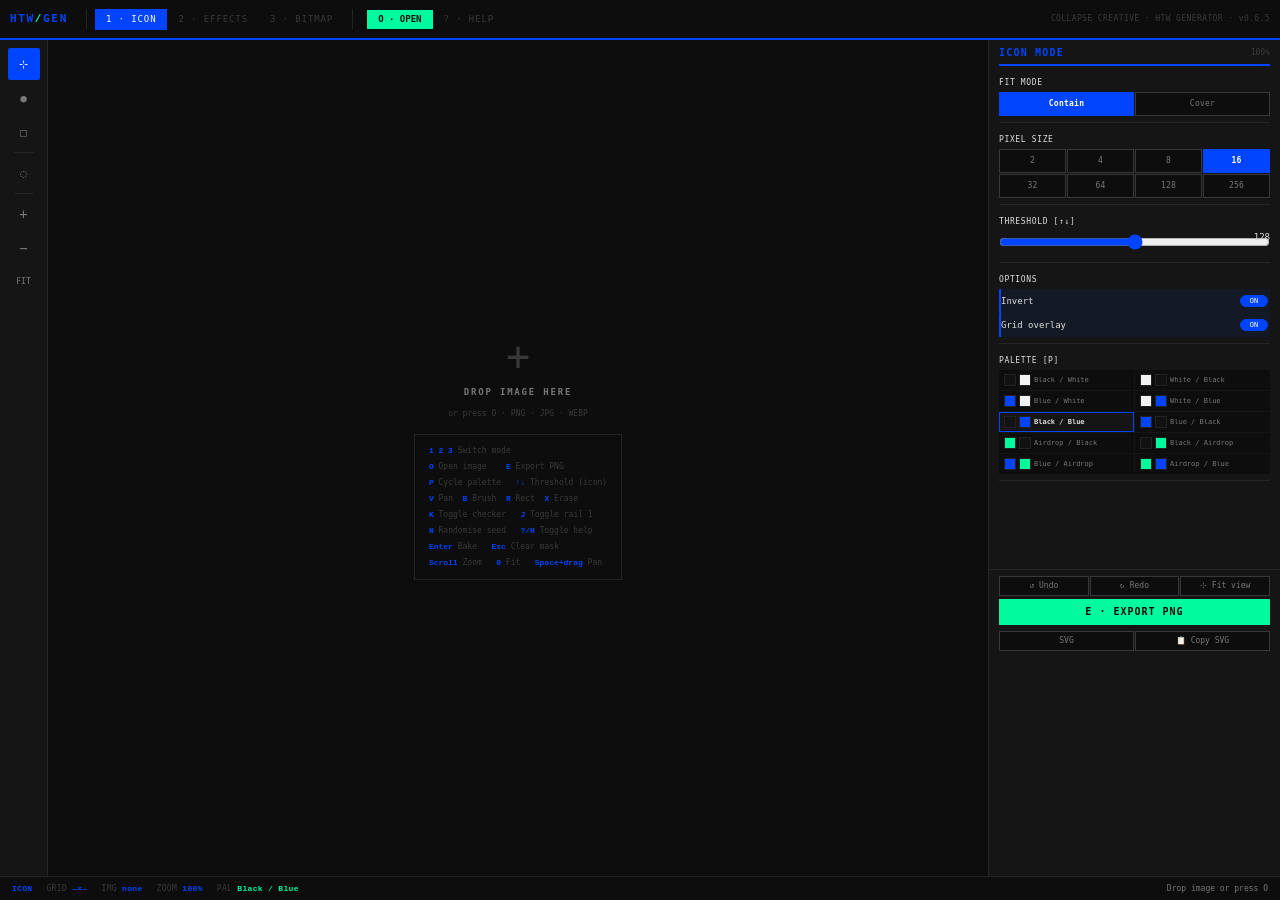
<file: index.html>
<!DOCTYPE html>
<html lang="en">

<head>
  <meta charset="utf-8" />
  <title>HTW GENERATOR v0.6.5</title>
  <link rel="stylesheet" href="styles.css">
  <!-- Core modules -->
  <script src="core/palette.js"></script>
  <script src="core/state.js"></script>
  <script src="core/dom.js"></script>
  <script src="core/canvas.js"></script>
  <script src="core/export.js"></script>
  <!-- Icon engine (new) -->
  <script src="engines/icon-engine.js"></script>
  <script src="engines/icon-editor.js"></script>
</head>

<body>
  <div id="topbar">
    <div class="logo">HTW<em>/</em>GEN</div>
    <div class="sep"></div>
    <button class="tab on" id="tab-icon">1 · ICON</button>
    <button class="tab" id="tab-effects">2 · EFFECTS</button>
    <button class="tab" id="tab-bitmap">3 · BITMAP</button>
    <div class="sep"></div>
    <button id="btn-open">O · OPEN</button>
    <button class="tab" id="btn-help">? · HELP</button>
    <div class="flex1"></div>
    <div class="topinfo">COLLAPSE CREATIVE · HTW GENERATOR · v0.6.5</div>
  </div>
  <div id="toolbar">
    <button class="tb on" id="t-move" title="Move / Pan [V]">⊹</button>
    <button class="tb" id="t-brush" title="Brush [B]">●</button>
    <button class="tb" id="t-rect" title="Rect select [R]">□</button>
    <div class="tbsep"></div>
    <button class="tb" id="t-eraser" title="Eraser [X]">◌</button>
    <div class="tbsep"></div>
    <button class="tb" id="t-zi" title="Zoom in [+]" style="font-size:14px">+</button>
    <button class="tb" id="t-zo" title="Zoom out [-]" style="font-size:14px">−</button>
    <button class="tb" id="t-zf" title="Fit [0]" style="font-size:8px">FIT</button>
  </div>
  <div id="cw">
    <canvas id="cv"></canvas>
    <div id="drop" class="vis">
      <div class="dh">
        <span class="dx">+</span>
        <h2>DROP IMAGE HERE</h2>
        <p>or press O · PNG · JPG · WEBP</p>
        <div class="keys">
          <span><b>1 2 3</b> Switch mode</span>
          <span><b>O</b> Open image &nbsp;&nbsp; <b>E</b> Export PNG</span>
          <span><b>P</b> Cycle palette &nbsp; <b>↑↓</b> Threshold (icon)</span>
          <span><b>V</b> Pan &nbsp;<b>B</b> Brush &nbsp;<b>R</b> Rect &nbsp;<b>X</b> Erase</span>
          <span><b>K</b> Toggle checker &nbsp; <b>J</b> Toggle rail 1</span>
          <span><b>N</b> Randomise seed &nbsp; <b>?/H</b> Toggle help</span>
          <span><b>Enter</b> Bake &nbsp; <b>Esc</b> Clear mask</span>
          <span><b>Scroll</b> Zoom &nbsp; <b>0</b> Fit &nbsp; <b>Space+drag</b> Pan</span>
        </div>
      </div>
    </div>
  </div>
  <div id="sidebar"></div>
  <div id="statusbar">
    <div class="st" id="st-mode"><b>ICON</b></div>
    <div class="st" id="st-grid">GRID <b>—</b></div>
    <div class="st" id="st-img">IMG <b>none</b></div>
    <div class="st" id="st-zoom">ZOOM <b>100%</b></div>
    <div class="st g" id="st-pal">PAL <b>—</b></div>
    <div id="st-msg">Drop image or press O</div>
  </div>
  <input type="file" id="file-input" accept="image/*" style="display:none">
  <script src="app.js"></script>
</body>

</html>
</file>
<file: styles.css>
* {
  margin: 0;
  padding: 0;
  box-sizing: border-box
}

:root {
  --bg: #0D0D0D;
  --panel: #151515;
  --panel-lt: #1C1C1C;
  --border: #252525;
  --border-hi: #383838;
  --text: #DEDEDE;
  --dim: #777;
  --mut: #3A3A3A;
  --blue: #0044FD;
  --green: #00FA9E;
  --red: #FF4444;
  --top: 40px;
  --left: 48px;
  --right: 292px;
  --bot: 24px;
}

html,
body {
  width: 100%;
  height: 100%;
  overflow: hidden;
  background: var(--bg)
}

* {
  font-family: 'Courier New', monospace
}

#topbar {
  position: fixed;
  top: 0;
  left: 0;
  right: 0;
  height: var(--top);
  z-index: 200;
  background: var(--bg);
  border-bottom: 2px solid var(--blue);
  display: flex;
  align-items: center;
  padding: 0 10px;
  gap: 0
}

.logo {
  font: bold 11px/1 monospace;
  color: var(--blue);
  letter-spacing: .15em;
  padding-right: 10px
}

.logo em {
  color: var(--green);
  font-style: normal
}

.sep {
  width: 1px;
  height: 20px;
  background: var(--border);
  margin: 0 8px
}

.tab {
  font: 9px/1 monospace;
  letter-spacing: .1em;
  color: var(--mut);
  background: none;
  border: none;
  cursor: pointer;
  padding: 6px 11px;
  transition: color .12s
}

.tab:hover {
  color: var(--dim)
}

.tab.on {
  color: #fff;
  background: var(--blue)
}

#btn-open {
  font: bold 9px/1 monospace;
  color: var(--bg);
  background: var(--green);
  border: none;
  cursor: pointer;
  padding: 5px 11px;
  margin-left: 6px
}

#btn-open:hover {
  opacity: .85
}

.flex1 {
  flex: 1
}

.topinfo {
  font: 8px/1 monospace;
  color: var(--mut);
  letter-spacing: .05em
}

#toolbar {
  position: fixed;
  top: var(--top);
  left: 0;
  bottom: var(--bot);
  width: var(--left);
  z-index: 200;
  background: var(--panel);
  border-right: 1px solid var(--border);
  display: flex;
  flex-direction: column;
  align-items: center;
  padding: 8px 0;
  gap: 2px
}

.tb {
  width: 32px;
  height: 32px;
  background: none;
  border: none;
  cursor: pointer;
  display: flex;
  align-items: center;
  justify-content: center;
  font: 11px/1 monospace;
  color: var(--dim);
  border-radius: 2px;
  transition: all .1s
}

.tb:hover {
  background: var(--panel-lt);
  color: var(--text)
}

.tb.on {
  background: var(--blue);
  color: #fff
}

.tbsep {
  width: 20px;
  height: 1px;
  background: var(--border);
  margin: 2px 0
}

#cw {
  position: fixed;
  top: var(--top);
  left: var(--left);
  right: var(--right);
  bottom: var(--bot);
  overflow: hidden;
  background: var(--bg);
  cursor: crosshair
}

#cw.cm {
  cursor: grab
}

#cw.cg {
  cursor: grabbing
}

canvas {
  position: absolute;
  top: 0;
  left: 0;
  image-rendering: pixelated;
  image-rendering: crisp-edges
}

#drop {
  position: absolute;
  inset: 0;
  display: flex;
  align-items: center;
  justify-content: center;
  pointer-events: none;
  opacity: 0;
  transition: opacity .15s
}

#drop.vis {
  pointer-events: all;
  opacity: 1
}

.dh {
  text-align: center
}

.dh .dx {
  font: 40px/1 monospace;
  color: var(--border-hi);
  display: block;
  margin-bottom: 12px
}

.dh h2 {
  font: bold 9px/1 monospace;
  color: var(--dim);
  letter-spacing: .2em;
  margin-bottom: 10px
}

.dh p {
  font: 8px/1.7 monospace;
  color: var(--mut)
}

.dh .keys {
  margin-top: 14px;
  border: 1px solid var(--border);
  padding: 8px 14px;
  display: inline-block;
  text-align: left
}

.dh .keys span {
  display: block;
  font: 8px/2 monospace;
  color: var(--mut)
}

.dh .keys b {
  color: var(--blue)
}

#sidebar {
  position: fixed;
  top: var(--top);
  right: 0;
  bottom: var(--bot);
  width: var(--right);
  z-index: 200;
  background: var(--panel);
  border-left: 1px solid var(--border);
  overflow-y: auto;
  overflow-x: hidden
}

#sidebar::-webkit-scrollbar {
  width: 3px
}

#sidebar::-webkit-scrollbar-thumb {
  background: var(--border-hi)
}

.sbhead {
  padding: 8px 10px 0;
  display: flex;
  align-items: center;
  justify-content: space-between
}

.sbmode {
  font: bold 10px/1 monospace;
  color: var(--blue);
  letter-spacing: .12em
}

.sbzoom {
  font: 8px/1 monospace;
  color: var(--mut)
}

.sbbar {
  height: 2px;
  background: var(--blue);
  margin: 6px 10px 6px
}

.sbs {
  padding: 0 10px
}

.sbl {
  font: 8px/1 monospace;
  color: var(--text);
  letter-spacing: .08em;
  padding: 7px 0 5px;
  text-transform: uppercase;
  display: block
}

.sbdiv {
  height: 1px;
  background: var(--border);
  margin: 6px 0
}

.sbhint {
  font: 8px/1.4 monospace;
  color: var(--mut);
  padding: 2px 0 4px
}

.sbhint.g {
  color: var(--green)
}

.brow {
  display: flex;
  gap: 1px;
  margin-bottom: 3px
}

.brow .b,
.bgrid .b {
  height: 24px;
  background: var(--bg);
  border: 1px solid var(--border-hi);
  font: 8px/1 monospace;
  color: var(--dim);
  cursor: pointer;
  transition: all .1s;
  letter-spacing: .03em;
  flex: 1
}

.brow .b:hover,
.bgrid .b:hover {
  background: var(--panel-lt)
}

.brow .b.on,
.bgrid .b.on {
  background: var(--blue);
  border-color: var(--blue);
  color: #fff;
  font-weight: bold
}

.bgrid {
  display: grid;
  grid-template-columns: repeat(4, 1fr);
  gap: 1px;
  margin-bottom: 3px
}

.bgrid .b {
  flex: none
}

.sgrid {
  display: grid;
  grid-template-columns: repeat(4, 1fr);
  gap: 1px;
  margin-bottom: 4px
}

.shpb {
  height: 42px;
  background: var(--bg);
  border: 1px solid var(--border);
  cursor: pointer;
  display: flex;
  flex-direction: column;
  align-items: center;
  justify-content: center;
  gap: 2px;
  transition: all .1s
}

.shpb:hover {
  background: var(--panel-lt)
}

.shpb.on {
  background: var(--blue);
  border-color: var(--blue)
}

.shpb svg {
  display: block
}

.shn {
  font: 7px/1 monospace;
  color: var(--dim)
}

.shpb.on .shn {
  color: rgba(255, 255, 255, .6)
}

.tog {
  display: flex;
  align-items: center;
  height: 24px;
  cursor: pointer;
  padding: 0 2px;
  transition: background .1s;
  border-radius: 1px
}

.tog:hover {
  background: var(--panel-lt)
}

.togl {
  flex: 1;
  font: 9px/1 monospace;
  color: var(--dim)
}

.togk {
  font: 8px/1 monospace;
  color: var(--dim);
  margin-right: 6px
}

.togp {
  width: 28px;
  height: 12px;
  border-radius: 6px;
  background: var(--bg);
  display: flex;
  align-items: center;
  justify-content: center;
  font: 7px/1 monospace;
  color: var(--mut);
  border: 1px solid var(--border-hi);
  transition: all .1s
}

.togp.on {
  background: var(--blue);
  color: #fff;
  border-color: var(--blue)
}

.tog.on {
  background: rgba(0,68,253,0.07);
  box-shadow: inset 2px 0 0 var(--blue)
}

.tog.on .togl {
  color: var(--text)
}

.slrow {
  padding: 2px 0 5px;
  position: relative
}

.slrow label {
  font: 8px/1 monospace;
  color: var(--dim)
}

.slval {
  position: absolute;
  right: 0;
  top: 2px;
  font: 9px/1 monospace;
  color: var(--text)
}

input[type=range] {
  width: 100%;
  height: 18px;
  accent-color: var(--blue);
  cursor: pointer;
  background: transparent;
  display: block
}

.pgrid {
  display: grid;
  grid-template-columns: 1fr 1fr;
  gap: 1px;
  margin-bottom: 4px
}

.pgrid.w1 {
  grid-template-columns: 1fr
}

.pgrid.w3 {
  grid-template-columns: repeat(3, 1fr)
}

.pit {
  display: flex;
  align-items: center;
  height: 20px;
  padding: 0 4px;
  gap: 3px;
  background: var(--bg);
  border: 1px solid transparent;
  cursor: pointer;
  transition: all .1s
}

.pit:hover {
  background: var(--panel-lt)
}

.pit.on {
  background: var(--panel);
  border-color: var(--blue)
}

.psw {
  width: 12px;
  height: 12px;
  flex-shrink: 0;
  border: 1px solid #222
}

.pnm {
  font: 7px/1 monospace;
  color: var(--dim);
  overflow: hidden;
  white-space: nowrap
}

.pit.on .pnm {
  color: var(--text);
  font-weight: bold
}

.abtn {
  width: 100%;
  height: 22px;
  background: var(--bg);
  border: 1px solid var(--border-hi);
  font: 8px/1 monospace;
  color: var(--dim);
  cursor: pointer;
  margin-bottom: 2px;
  transition: all .1s;
  letter-spacing: .03em
}

.abtn:hover {
  background: var(--panel-lt);
  color: var(--text)
}

.abtn:disabled,
.abtn.disabled-cta {
  opacity: 0.35;
  cursor: not-allowed;
  pointer-events: none
}

.abtn.apply {
  background: #002818;
  color: var(--green);
  border-color: #004422;
  font-size: 9px;
  height: 26px;
  font-weight: bold
}

.abtn.apply:hover {
  background: #003820
}

.abtn.danger {
  background: #150000;
  border-color: #380000;
  color: var(--red)
}

.abtn.danger:hover {
  background: #200000
}

.abtn.warn {
  background: #110800;
  border-color: #332200;
  color: #FFAA44
}

.abtn.warn:hover {
  background: #1A0E00
}

.bkinfo {
  display: flex;
  align-items: center;
  justify-content: space-between;
  padding: 4px 0;
  font: 8px/1 monospace
}

.bkcount {
  color: var(--green)
}

.bkdim {
  color: var(--mut)
}

.sbfoot {
  position: sticky;
  bottom: 0;
  background: var(--panel);
  border-top: 1px solid var(--border);
  padding: 6px 10px
}

.expbtn {
  width: 100%;
  height: 26px;
  background: var(--green);
  border: none;
  font: bold 10px/1 monospace;
  color: var(--bg);
  cursor: pointer;
  letter-spacing: .1em;
  margin-bottom: 3px
}

.expbtn:hover {
  opacity: .85
}

.frow {
  display: flex;
  gap: 1px;
  margin-bottom: 3px
}

.frow .b {
  flex: 1;
  height: 20px;
  background: var(--bg);
  border: 1px solid var(--border-hi);
  font: 8px/1 monospace;
  color: var(--dim);
  cursor: pointer
}

.frow .b:hover {
  background: var(--panel-lt)
}

#statusbar {
  position: fixed;
  bottom: 0;
  left: 0;
  right: 0;
  height: var(--bot);
  z-index: 200;
  background: var(--bg);
  border-top: 1px solid var(--border);
  display: flex;
  align-items: center;
  padding: 0 12px;
  gap: 14px
}

.st {
  font: 8px/1 monospace;
  color: var(--mut);
  letter-spacing: .04em;
  white-space: nowrap
}

.st b {
  color: var(--blue)
}

.st.g b {
  color: var(--green)
}

#st-msg {
  flex: 1;
  text-align: right;
  font: 8px/1 monospace;
  color: var(--dim)
}
</file>
